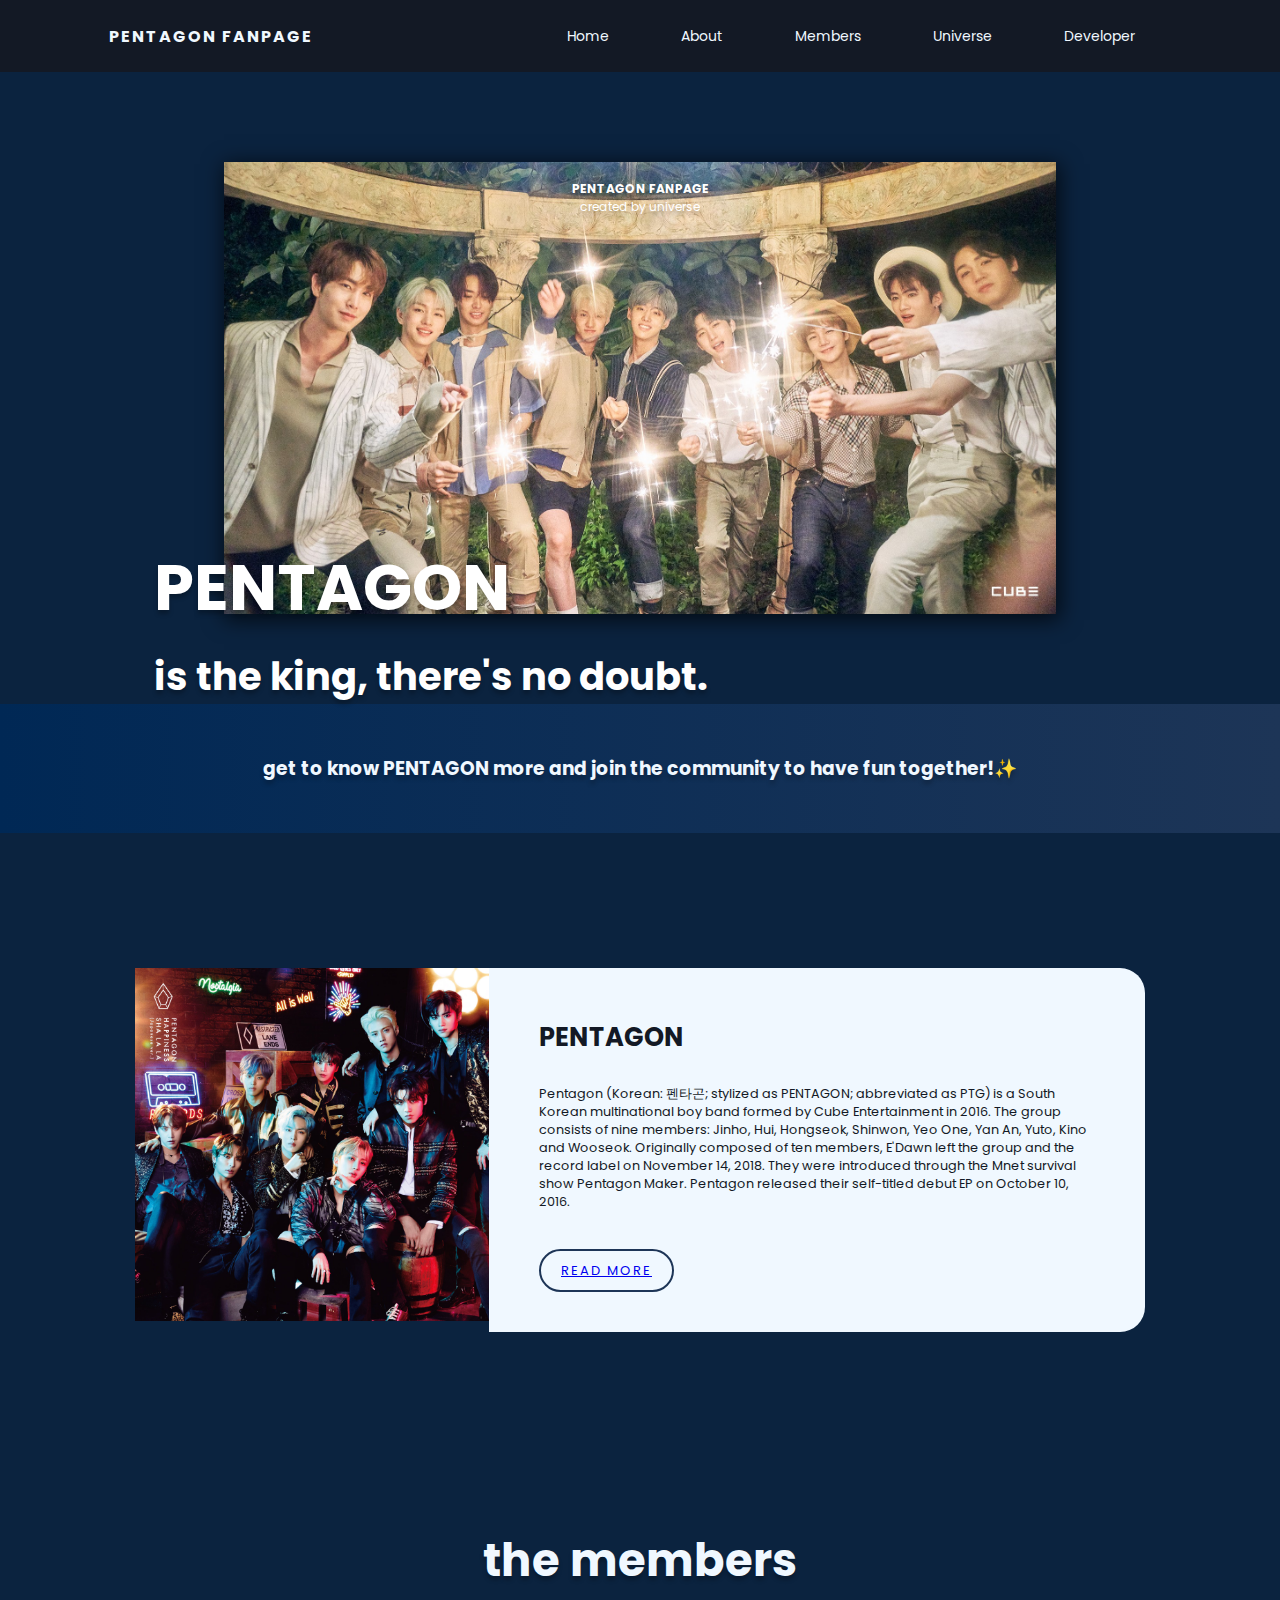
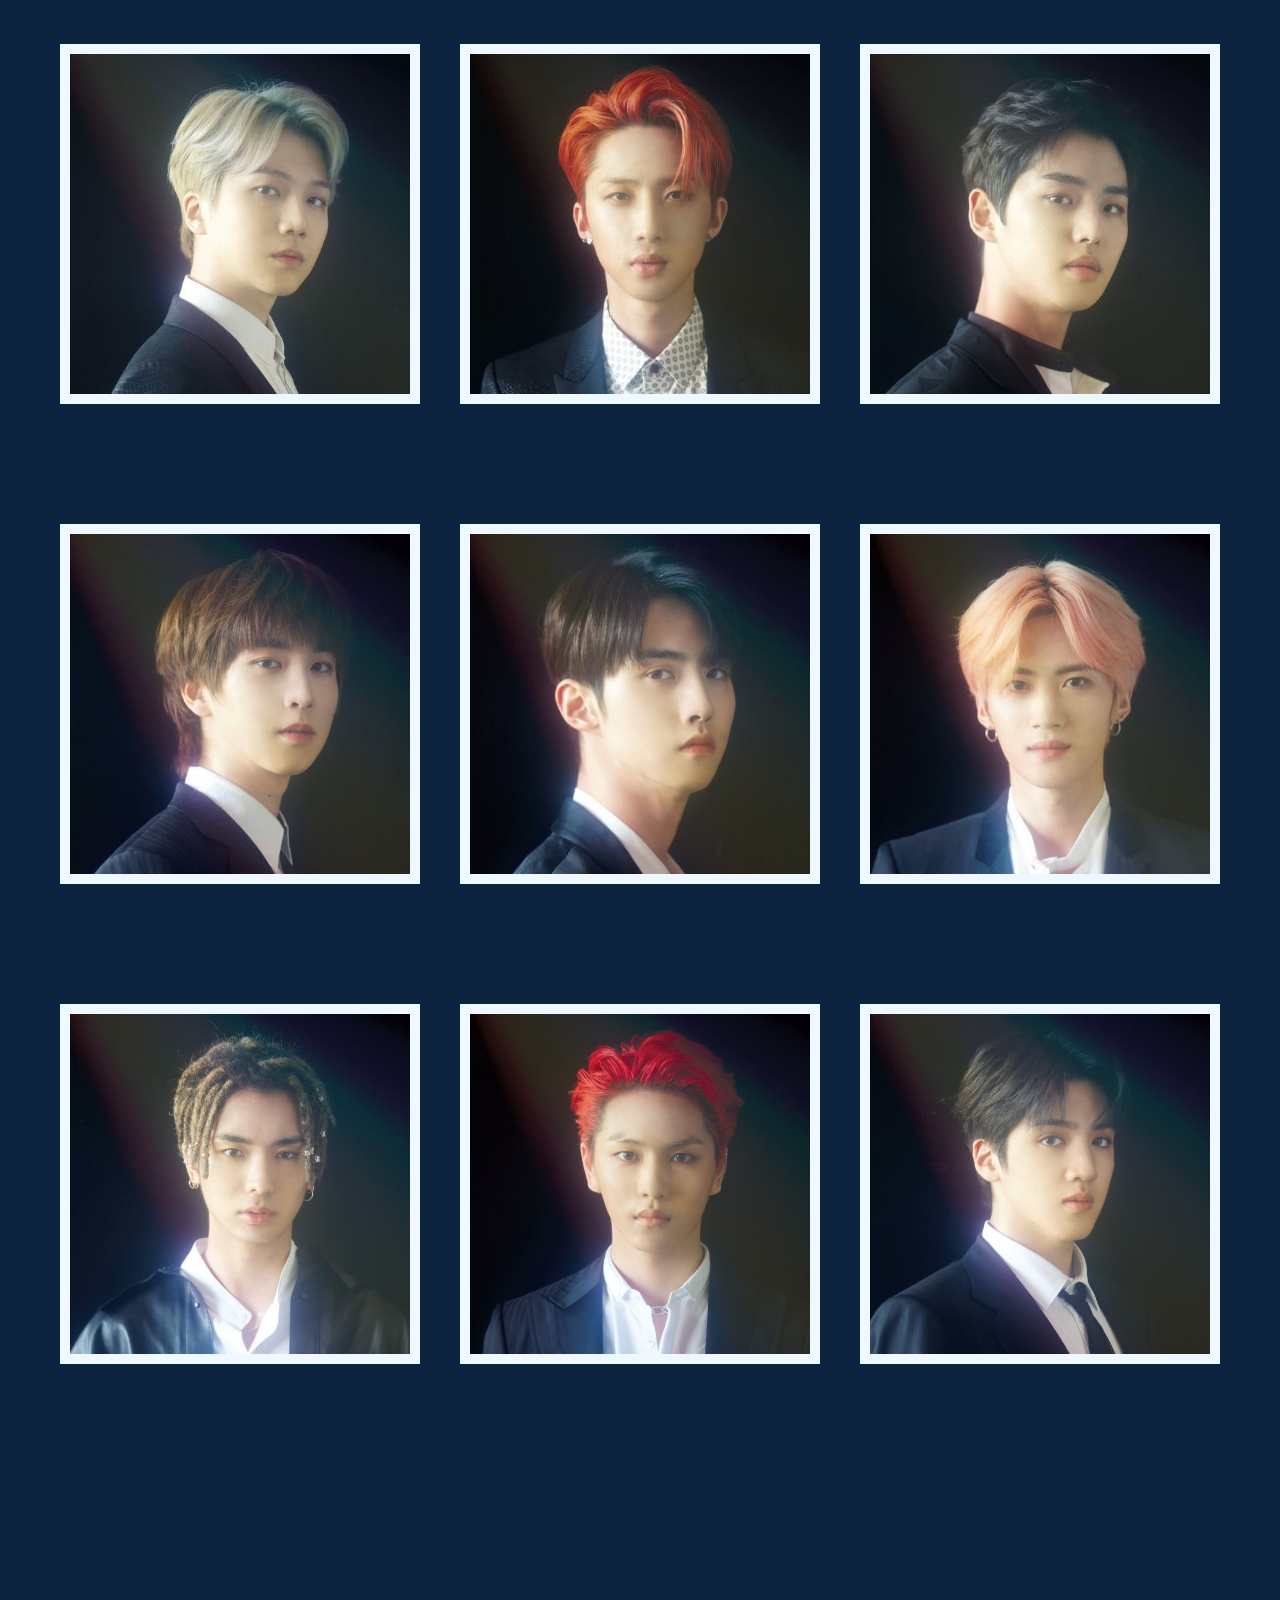
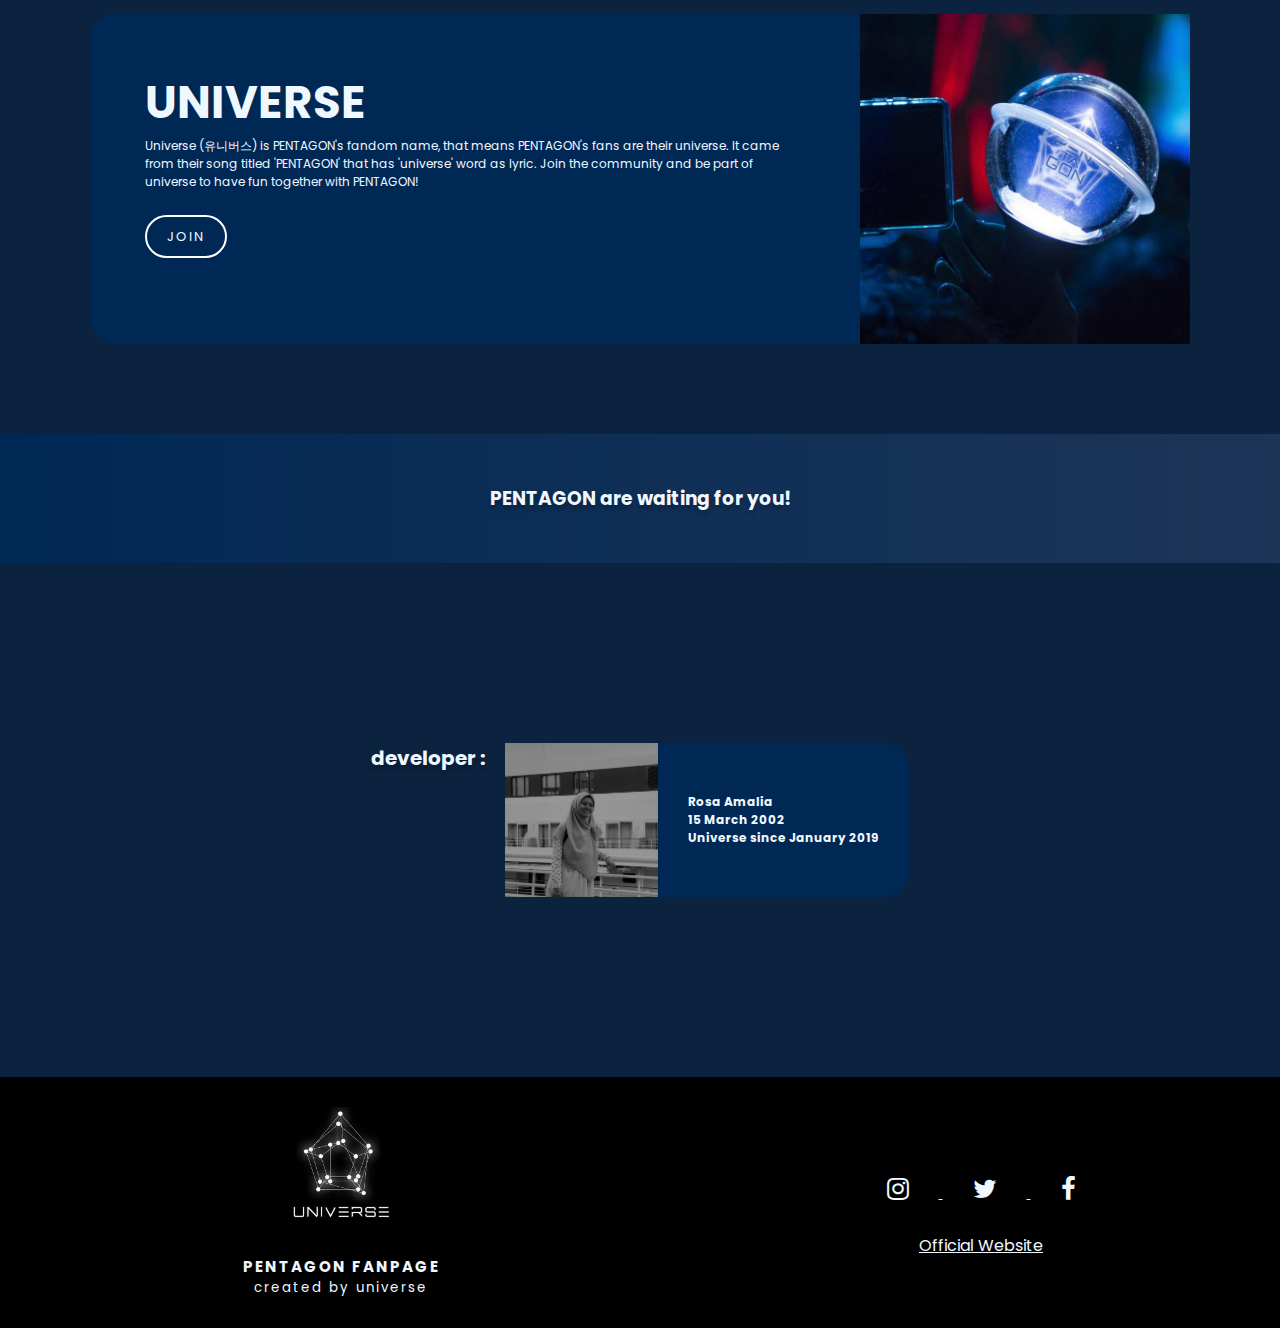
<file: Dasar Pemograman Web - 03082020/index.html>
<!DOCTYPE html>
<html lang="en">
  <head>
    <meta charset="UTF-8" />
    <meta name="viewport" content="width=device-width, initial-scale=1.0" />
    <link
      href="https://fonts.googleapis.com/css2?family=Poppins:ital,wght@0,300;0,400;1,400&display=swap"
      rel="stylesheet"
    />
    <link
      rel="stylesheet"
      href="https://cdnjs.cloudflare.com/ajax/libs/font-awesome/4.7.0/css/font-awesome.min.css"
    />
    <link rel="stylesheet" href="style.css" />
    <title>PENTAGON Fanpage</title>
  </head>
  <body>
    <header>
      <nav>
        <div class="logo">
          <h4>PENTAGON FANPAGE</h4>
        </div>
        <ul class="nav-links">
          <li><a href="#home">Home</a></li>
          <li><a href="#about">About</a></li>
          <li><a href="#members">Members</a></li>
          <li><a href="#universe">Universe</a></li>
          <li><a href="#developer">Developer</a></li>
        </ul>
        <div class="menu">
          <div class="line1"></div>
          <div class="line2"></div>
          <div class="line3"></div>
        </div>
      </nav>
    </header>
    <main>
      <div class="content">
        <article class="section1" id="home">
          <img src="./images/home.jpg" />
          <div class="teks1">PENTAGON FANPAGE</div>
          <div class="teks2">created by universe</div>
          <div class="teks3">PENTAGON</div>
          <div class="teks4">is the king, there's no doubt.</div>
        </article>

        <article>
          <div class="line">
            <h3>
              get to know PENTAGON more and join the community to have fun
              together!✨
            </h3>
          </div>
        </article>

        <article class="section2" id="about">
          <div class="container">
            <img src="./images/about.jpg" />
            <div class="teks">
              <h1 class="nama">PENTAGON</h1>
              <p>
                Pentagon (Korean: 펜타곤; stylized as PENTAGON; abbreviated as
                PTG) is a South Korean multinational boy band formed by Cube
                Entertainment in 2016. The group consists of nine members:
                Jinho, Hui, Hongseok, Shinwon, Yeo One, Yan An, Yuto, Kino and
                Wooseok. Originally composed of ten members, E'Dawn left the
                group and the record label on November 14, 2018. They were
                introduced through the Mnet survival show Pentagon Maker.
                Pentagon released their self-titled debut EP on October 10,
                2016.
              </p>
              <div class="tombol">
                <a
                  class="btn btn-style"
                  href="https://en.wikipedia.org/wiki/Pentagon_(South_Korean_band)"
                >
                  READ MORE
                </a>
              </div>
            </div>
          </div>
        </article>

        <article class="section3" id="members">
          <div class="teks">
            <h3>the members</h3>
          </div>
          <div class="profil">
            <div class="column">
              <div class="wrapper">
                <div class="image one"></div>
                <div class="caption">
                  <span style="font-size: 20px; font-weight: bold;"
                    >Jo Jinho</span
                  ><br />
                  17 June 1992
                </div>
              </div>
              <div class="wrapper">
                <div class="image two"></div>
                <div class="caption">
                  <span style="font-size: 20px; font-weight: bold;"
                    >Lee Hoetaek</span
                  ><br />
                  28 August 1993
                </div>
              </div>
              <div class="wrapper">
                <div class="image three"></div>
                <div class="caption">
                  <span style="font-size: 20px; font-weight: bold;"
                    >Yang Hongseok</span
                  ><br />
                  17 June 1994
                </div>
              </div>
            </div>

            <div class="column">
              <div class="wrapper">
                <div class="image four"></div>
                <div class="caption">
                  <span style="font-size: 20px; font-weight: bold;"
                    >Koh Shinwon</span
                  ><br />
                  11 December 1995
                </div>
              </div>
              <div class="wrapper">
                <div class="image five"></div>
                <div class="caption">
                  <span style="font-size: 20px; font-weight: bold;"
                    >Yeo Changgu</span
                  ><br />
                  27 March 1996
                </div>
              </div>
              <div class="wrapper">
                <div class="image six"></div>
                <div class="caption">
                  <span style="font-size: 20px; font-weight: bold;">Yan An</span
                  ><br />
                  25 October 1996
                </div>
              </div>
            </div>

            <div class="column">
              <div class="wrapper">
                <div class="image seven"></div>
                <div class="caption">
                  <span style="font-size: 20px; font-weight: bold;"
                    >Adachi Yuto</span
                  ><br />
                  23 January 1998
                </div>
              </div>
              <div class="wrapper">
                <div class="image eight"></div>
                <div class="caption">
                  <span style="font-size: 20px; font-weight: bold;"
                    >Kang Hyunggu</span
                  ><br />
                  27 January 1998
                </div>
              </div>
              <div class="wrapper">
                <div class="image nine"></div>
                <div class="caption">
                  <span style="font-size: 20px; font-weight: bold;"
                    >Jung Wooseok</span
                  ><br />
                  31 January 1998
                </div>
              </div>
            </div>
          </div>
        </article>

        <article class="section4" id="universe">
          <div class="container">
            <div class="teks">
              <h1 class="nama">UNIVERSE</h1>
              <p>
                Universe (유니버스) is PENTAGON's fandom name, that means
                PENTAGON's fans are their universe. It came from their song
                titled 'PENTAGON' that has 'universe' word as lyric. Join the
                community and be part of universe to have fun together with
                PENTAGON!
              </p>
              <div class="tombol">
                <a class="btn btn-style">
                  JOIN
                </a>
              </div>
            </div>
            <img src="./images/universe.jpg" />
          </div>
        </article>

        <article>
          <div class="line">
            <h3>
              PENTAGON are waiting for you!
            </h3>
          </div>
        </article>

        <aside id="developer">
          <div class="container">
            <h3>developer :</h3>
            <img src="./images/profil.jpg" alt="" />
            <div class="biodata">
              <h5>Rosa Amalia</h5>
              <h5>15 March 2002</h5>
              <h5>Universe since January 2019</h5>
            </div>
          </div>
        </aside>

        <footer>
          <div class="bawah">
            <div class="logo">
              <img src="./images/universe-logo.jpg" alt="" />
              <h5>PENTAGON FANPAGE</h5>
              <small>created by universe</small>
            </div>
            <div class="ket">
              <div class="sosial">
                <a href="https://www.instagram.com/cube_ptg/">
                  <i class="fa fa-instagram icon"></i>
                </a>
                <a href="https://twitter.com/cube_ptg">
                  <i class="fa fa-twitter icon"></i>
                </a>
                <a href="https://www.facebook.com/pentagon.unitedcube/">
                  <i class="fa fa-facebook icon"></i>
                </a>
              </div>

              <a href="http://www.cubeent.co.kr/">Official Website</a>
            </div>
          </div>
        </footer>
      </div>
    </main>
    <script src="app.js"></script>
  </body>
</html>
</file>
<file: Dasar Pemograman Web - 03082020/style.css>
* {
  margin: 0px;
  padding: 0px;
  box-sizing: border-box;
  font-family: "Poppins", sans-serif;
}

/* navigation */
header {
  top: 0px;
  position: sticky;
  z-index: 1;
}

nav {
  display: flex;
  justify-content: space-around;
  align-items: center;
  min-height: 8vh;
  background-color: #131925;
}

.logo {
  letter-spacing: 2px;
  color: aliceblue;
}

.nav-links {
  display: flex;
  list-style: none;
  font-size: 14px;
  justify-content: space-around;
  width: 50%;
}

.nav-links a {
  color: aliceblue;
  text-decoration: none;
}

.menu {
  display: none;
  cursor: pointer;
}

.menu div {
  width: 25px;
  height: 2px;
  background-color: aliceblue;
  margin: 5px;
  transition: all 0.5s ease;
}

@keyframes navFade {
  from {
    opacity: 0;
    transform: translateX(50px);
  }
  to {
    opacity: 1;
    transform: translateX(0px);
  }
}

.toggle .line1 {
  transform: rotate(-45deg) translate(-5px, 6px);
}

.toggle .line2 {
  opacity: 0;
}

.toggle .line3 {
  transform: rotate(45deg) translate(-5px, -6px);
}

/* main */

body {
  background-color: #0b233f;
}

/* *** */

.section1 {
  color: white;
}

.section1 img {
  display: block;
  margin-left: auto;
  margin-right: auto;
  margin-top: 10vh;
  margin-bottom: 10vh;
  width: 65%;
  position: relative;
  z-index: 0;
  box-shadow: 2px 4px 20px 2px rgba(0, 0, 0, 0.69);
}

.section1 .teks1 {
  position: absolute;
  text-align: center;
  font-size: 12px;
  font-weight: bold;
  width: 100%;
  top: 20%;
  text-shadow: 0px 4px 4px rgba(0, 0, 0, 0.25);
}

.section1 .teks2 {
  position: absolute;
  text-align: center;
  font-size: 12px;
  font-weight: 400;
  width: 100%;
  top: 22%;
  text-shadow: 0px 4px 4px rgba(0, 0, 0, 0.25);
}

.section1 .teks3 {
  position: absolute;
  font-weight: bold;
  font-size: 5vw;
  left: 12%;
  top: 60%;
  text-shadow: 0px 4px 4px rgba(0, 0, 0, 0.25);
}

.section1 .teks4 {
  position: absolute;
  font-weight: bold;
  font-size: 3vw;
  left: 12%;
  top: 72%;
  text-shadow: 0px 4px 4px rgba(0, 0, 0, 0.25);
}

.line {
  color: aliceblue;
  padding: 50px 40px 50px 40px;
  display: flex;
  text-align: center;
  justify-content: center;
  align-items: center;
  background-image: linear-gradient(to left, #1d3557, #002855);
  text-shadow: 0px 4px 4px rgba(0, 0, 0, 0.25);
}

/* *** */

.section2 .container {
  display: flex;
  padding: 15vh 25vw 15vh 25vw;
}

.section2 .teks {
  background-color: aliceblue;
  color: #131925;
  border-radius: 0px 25px 25px 0px;
  padding: 5%;
}

.section2 img {
  width: 35%;
  height: 35%;
}

.section2 .nama {
  font-size: 2vw;
}

.section2 p {
  font-size: 1vw;
  padding-top: 5%;
  padding-bottom: 5%;
}

.section2 .tombol {
  text-align: flex-start;
  padding-top: 2vh;
}

.section2 .btn {
  border: 2px solid #1d3557;
  border-radius: 25px;
  font-size: 13px;
  letter-spacing: 2px;
  padding: 10px 20px;
  background: none;
  cursor: pointer;
}

/* *** */

.section3 {
  padding: 60px 40px 60px 40px;
}

.section3 .teks {
  color: aliceblue;
  font-size: 3vw;
  display: flex;
  text-align: center;
  justify-content: center;
  align-items: center;
  margin-bottom: 30px;
  text-shadow: 0px 4px 4px rgba(0, 0, 0, 0.25);
}

.section3 .profil {
  display: flex;
  flex-direction: column;
}

.section3 .column {
  display: flex;
  flex-direction: row;
  flex-wrap: wrap;
  justify-content: space-around;
}

.section3 .wrapper {
  perspective: 800px;
  -webkit-perspective: 800px;
  margin: 20px;
}

.section3 .image {
  height: 40vh;
  width: 40vh;
  border: 10px solid aliceblue;
  position: relative;
}

.one {
  background: url(./images/jinho.jpg);
  background-size: 40vh;
}

.two {
  background: url(./images/hui.jpg);
  background-size: 40vh;
}

.three {
  background: url(./images/hongseok.jpg);
  background-size: 40vh;
}

.four {
  background: url(./images/shinwon.jpg);
  background-size: 40vh;
}

.five {
  background: url(./images/yeoone.jpg);
  background-size: 40vh;
}

.six {
  background: url(./images/yanan.jpg);
  background-size: 40vh;
}

.seven {
  background: url(./images/yuto.jpg);
  background-size: 40vh;
}

.eight {
  background: url(./images/kino.jpg);
  background-size: 40vh;
}

.nine {
  background: url(./images/wooseok.jpg);
  background-size: 40vh;
}

.caption {
  background-color: aliceblue;
  height: 80px;
  width: 40vh;
  color: #0b233f;
  padding: 10px 0px 0px 15px;
  transform-style: preserve-3d;
  transform: rotateX(-180deg);
  transform-origin: top;
  z-index: -1;
  position: relative;
  transition: 0.8s;
  backface-visibility: hidden;
}

.wrapper:hover .caption {
  transform: rotateX(0deg);
}

/* *** */

.section4 .container {
  display: flex;
  padding: 0vh 20px 15vh 20px;
}

.section4 .teks {
  background-color: #002855;
  color: aliceblue;
  border-radius: 25px 0px 0px 25px;
  padding: 5%;
}

.section4 img {
  width: 30%;
  height: 30%;
}

.section4 .nama {
  font-size: 2vw;
}

.section4 p {
  font-size: 1.5vw;
  padding-top: 5%;
  padding-bottom: 5%;
}

.section4 .tombol {
  text-align: flex-start;
  padding-top: 2vh;
}

.section4 .btn {
  border: 2px solid white;
  color: aliceblue;
  border-radius: 25px;
  font-size: 13px;
  letter-spacing: 2px;
  padding: 10px 20px;
  background: none;
  cursor: pointer;
}

/* *** */

aside .container {
  display: flex;
  flex-direction: row;
  justify-content: center;
  padding: 20vh 0px 20vh 0vh;
}

aside h3 {
  color: aliceblue;
  font-size: 20px;
  font-weight: bold;
  padding-right: 20px;
  text-shadow: 0px 4px 4px rgba(0, 0, 0, 0.25);
}

aside img {
  width: 5%;
}

aside .biodata {
  display: flex;
  flex-direction: column;
  background-color: #002855;
  justify-content: center;
  padding: 30px;
  border-radius: 0px 25px 25px 0px;
}

aside h5 {
  color: aliceblue;
  font-size: 12px;
}

/* *** */

footer .bawah {
  display: flex;
  flex-direction: row;
  justify-content: space-around;
  padding: 0;
  background-color: black;
  color: aliceblue;
}

footer .logo {
  display: flex;
  flex-direction: column;
  align-items: center;
  padding-bottom: 30px;
}

.logo h5 {
  font-size: 15px;
}

footer img {
  width: 30%;
  padding-top: 30px;
  padding-bottom: 30px;
}

footer .ket {
  display: flex;
  flex-direction: column;
  justify-content: center;
  align-content: center;
  align-items: center;
  padding: 30px;
  color: aliceblue;
}

.icon {
  padding: 30px;
  font-size: 2vw;
}

footer a {
  color: aliceblue;
}

/* responsive */
@media screen and (max-width: 1400px) {
  .section2 .container {
    display: flex;
    padding: 15vh 15vh 15vh 15vh;
  }

  .section4 .container {
    display: flex;
    padding: 10vh 10vh 10vh 10vh;
  }

  .section4 .nama {
    font-size: 45px;
  }

  .section4 p {
    font-size: 12px;
    padding-top: 0%;
    padding-bottom: 2%;
  }

  aside img {
    width: 12%;
  }
}

@media screen and (max-width: 1024px) {
  .nav-links {
    width: 60%;
  }

  .section1 .teks3 {
    position: absolute;
    font-weight: bold;
    font-size: 5vw;
    left: 12%;
    top: 50%;
    text-shadow: 0px 4px 4px rgba(0, 0, 0, 0.25);
  }

  .section1 .teks4 {
    position: absolute;
    font-weight: bold;
    font-size: 3vw;
    left: 12%;
    top: 60%;
    text-shadow: 0px 4px 4px rgba(0, 0, 0, 0.25);
  }
}

@media screen and (max-width: 970px) {
  .section2 img {
    width: 40%;
  }

  .section4 img {
    width: 40%;
  }
}

@media screen and (max-width: 768px) {
  body {
    overflow-x: hidden;
  }

  header {
    top: 0;
    position: sticky;
    width: 100%;
  }

  .nav-links {
    position: absolute;
    right: 0px;
    height: 92vh;
    top: 8vh;
    background-color: #131925;
    display: flex;
    flex-direction: column;
    justify-content: center;
    width: 50%;
    transform: translateX(100%);
    transition: transform 0.5s ease-in;
  }

  .nav-links a {
    margin: 50px;
    text-decoration: none;
  }

  .nav-links li {
    padding: 20px;
    opacity: 0;
  }

  .menu {
    display: block;
  }

  /* *** */

  .section1 img {
    margin-top: 13vh;
    margin-left: auto;
    margin-right: auto;
    margin-bottom: 3vh;
    width: 95%;
  }

  .section1 .teks1 {
    position: absolute;
    text-align: center;
    font-size: 12px;
    font-weight: bold;
    top: 13%;
    text-shadow: 0px 4px 4px rgba(0, 0, 0, 0.25);
  }

  .section1 .teks2 {
    position: absolute;
    text-align: center;
    font-size: 12px;
    font-weight: 400;
    top: 15%;
    text-shadow: 0px 4px 4px rgba(0, 0, 0, 0.25);
  }

  .section1 .teks3 {
    position: static;
    font-weight: bold;
    font-size: 5vw;
    text-align: center;
    margin: 0;
    text-shadow: 0px 4px 4px rgba(0, 0, 0, 0.25);
  }

  .section1 .teks4 {
    position: static;
    font-weight: bold;
    font-size: 3vw;
    text-align: center;
    text-shadow: 0px 4px 4px rgba(0, 0, 0, 0.25);
  }

  /* *** */

  .section2 .container {
    flex-direction: column;
  }

  .section2 .teks {
    border-radius: 0px 0px 25px 25px;
  }

  .section2 img {
    width: 100%;
    height: 100%;
  }

  .section2 .nama {
    font-size: 45px;
  }

  .section2 p {
    font-size: 12px;
    padding-top: 0%;
    padding-bottom: 2%;
  }

  .section2 .tombol {
    padding-bottom: 6%;
  }

  .line {
    margin-top: 50px;
  }

  .section3 .teks {
    font-size: 4vw;
  }

  /* *** */

  .section4 .container {
    flex-direction: column;
    width: 95%;
  }

  .section4 .teks {
    border-radius: 25px 25px 0px 0px;
  }

  .section4 img {
    width: 100%;
    height: 100%;
  }

  .section4 .nama {
    font-size: 45px;
  }

  .section4 p {
    font-size: 12px;
    padding-top: 0%;
    padding-bottom: 2%;
  }

  .section4 .tombol {
    padding-bottom: 6%;
  }

  aside img {
    width: 20%;
  }

  aside .biodata {
    padding: 22px;
  }

  aside .biodata h5 {
    font-size: 12px;
  }

  .icon {
    padding: 5px;
    font-size: 20px;
  }
}

.nav-active {
  transform: translateX(0%);
}
</file>
